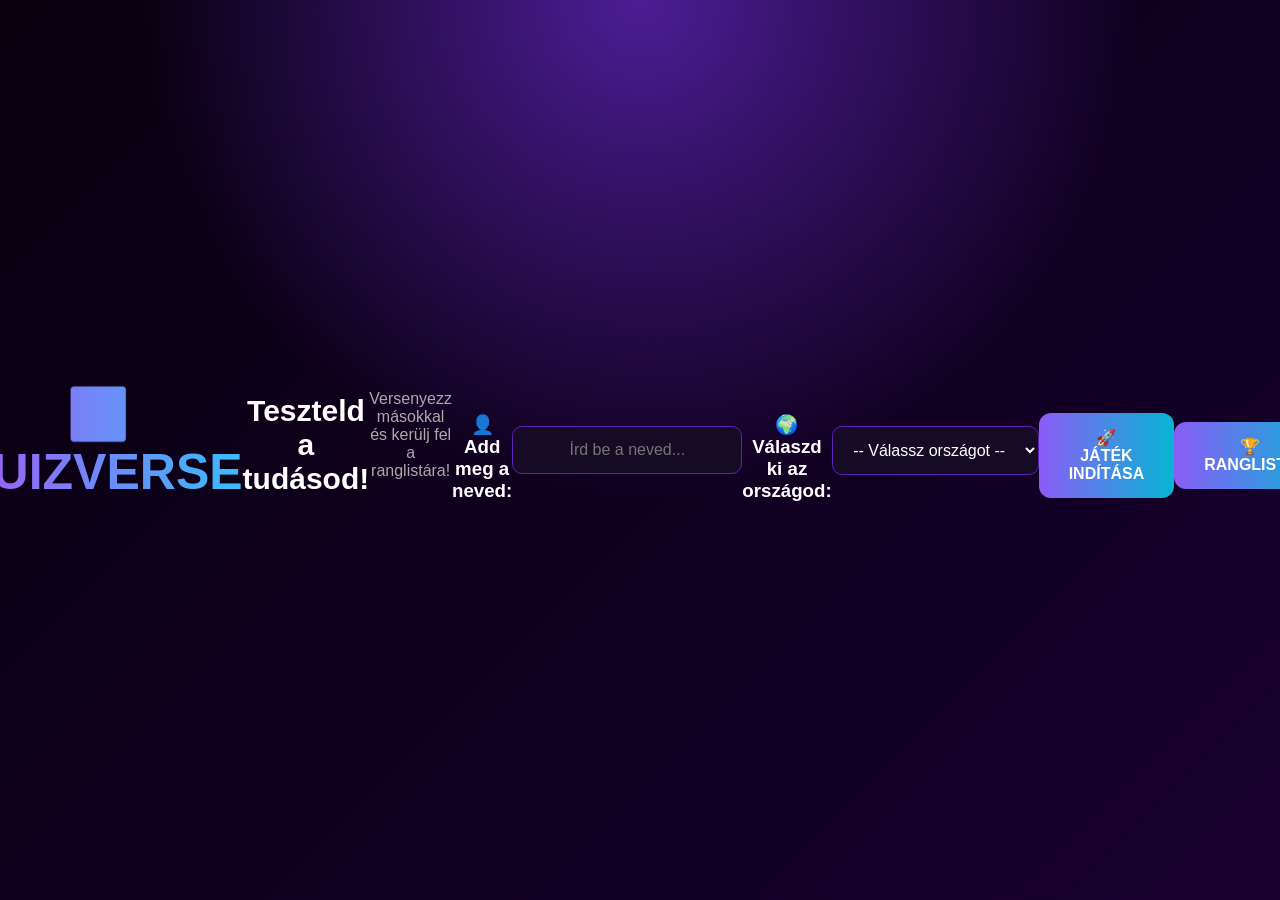
<file: index.html>
<!DOCTYPE html>
<html lang="hu">

<head>
    <meta charset="UTF-8">
    <meta name="viewport" content="width=device-width, initial-scale=1.0">
    <script src="script.js"></script>


    <title>QuizVerse</title>
<link rel="stylesheet" href="style.css">
</head>

<body>

    <h1>🌌 QUIZVERSE</h1>

    <h2>Teszteld a tudásod!</h2>

    <p>
        Versenyezz másokkal és kerülj fel a ranglistára!
    </p>

    <h3>👤 Add meg a neved:</h3>

    <input
        type="text"
        placeholder="Írd be a neved..."
    >

    <h3>🌍 Válaszd ki az országod:</h3>

    <select>
        <option>-- Válassz országot --</option>
        <option>🇭🇺 Magyarország</option>
        <option>🇩🇪 Németország</option>
        <option>🇦🇹 Ausztria</option>
        <option>🇷🇴 Románia</option>
        <option>🇬🇧 Egyesült Királyság</option>
        <option>🇺🇸 Egyesült Államok</option>
    </select>

    <br><br>

    <button onclick="inditas()">
    🚀 JÁTÉK INDÍTÁSA
</button>


    <br><br>

    <button>
        🏆 RANGLISTA
    </button>

</body>

</html>
</file>
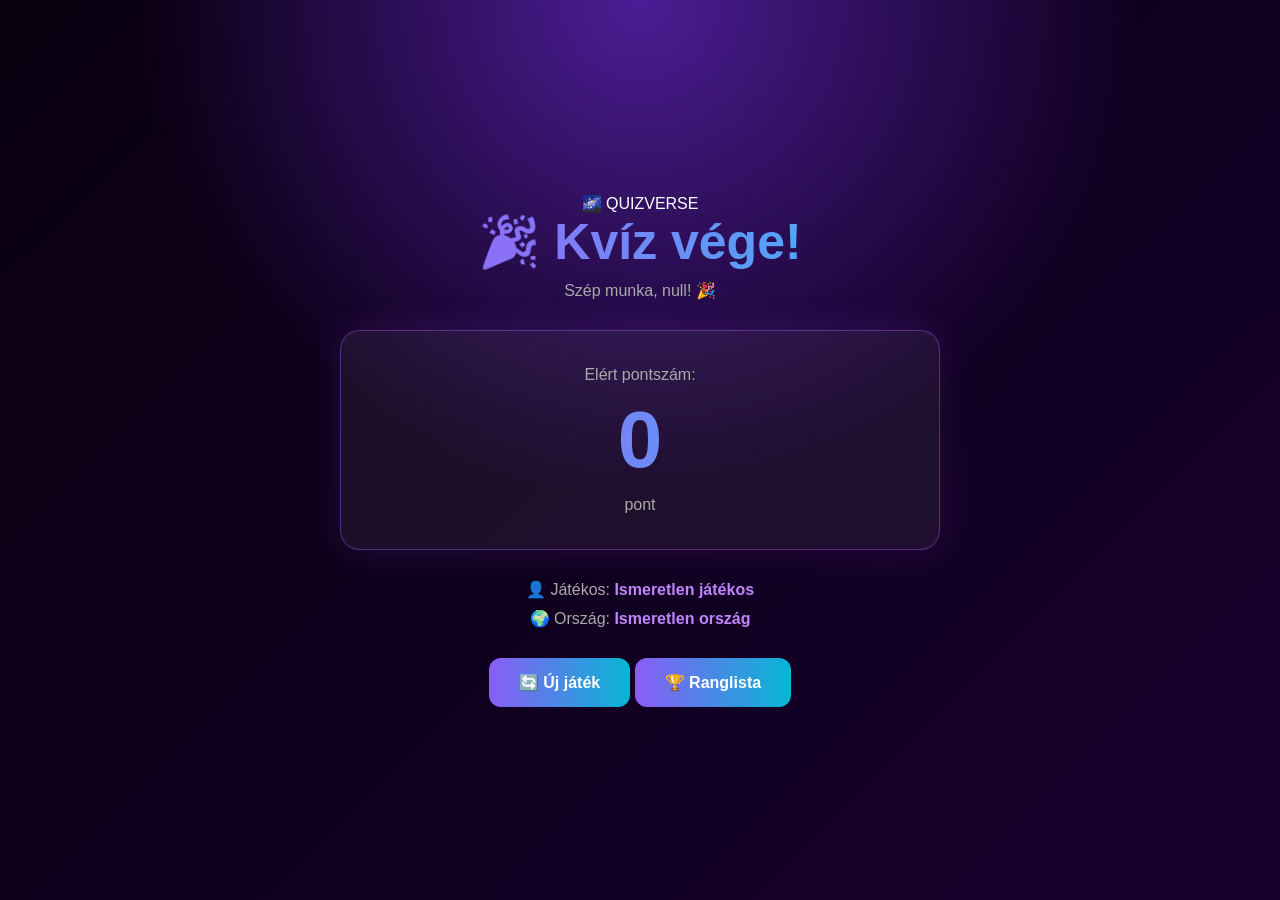
<file: eredmeny.html>
<!DOCTYPE html>
<html lang="hu">

<head>

    <meta charset="UTF-8">

    <meta
        name="viewport"
        content="width=device-width, initial-scale=1.0"
    >

    <title>QuizVerse – Eredmény</title>

    <link
        rel="stylesheet"
        href="style.css"
    >

</head>

<body>

    <div class="eredmeny">

        <div class="logo">
            🌌 QUIZVERSE
        </div>

        <h1>🎉 Kvíz vége!</h1>

        <p id="koszontes">
            Gratulálunk!
        </p>

        <div class="pont-kartya">

            <p>Elért pontszám:</p>

            <div id="vegsoPont">
                0
            </div>

            <p>pont</p>

        </div>

        <div class="jatekos-adatok">

            <p>
                👤 Játékos:
                <strong id="jatekosNev"></strong>
            </p>

            <p>
                🌍 Ország:
                <strong id="jatekosOrszag"></strong>
            </p>

        </div>

        <button onclick="ujJatek()">
            🔄 Új játék
        </button>

        <button
            class="ranglista-gomb"
            onclick="ranglista()"
        >
            🏆 Ranglista
        </button>

    </div>

    <script src="eredmeny.js"></script>

</body>

</html>
</file>
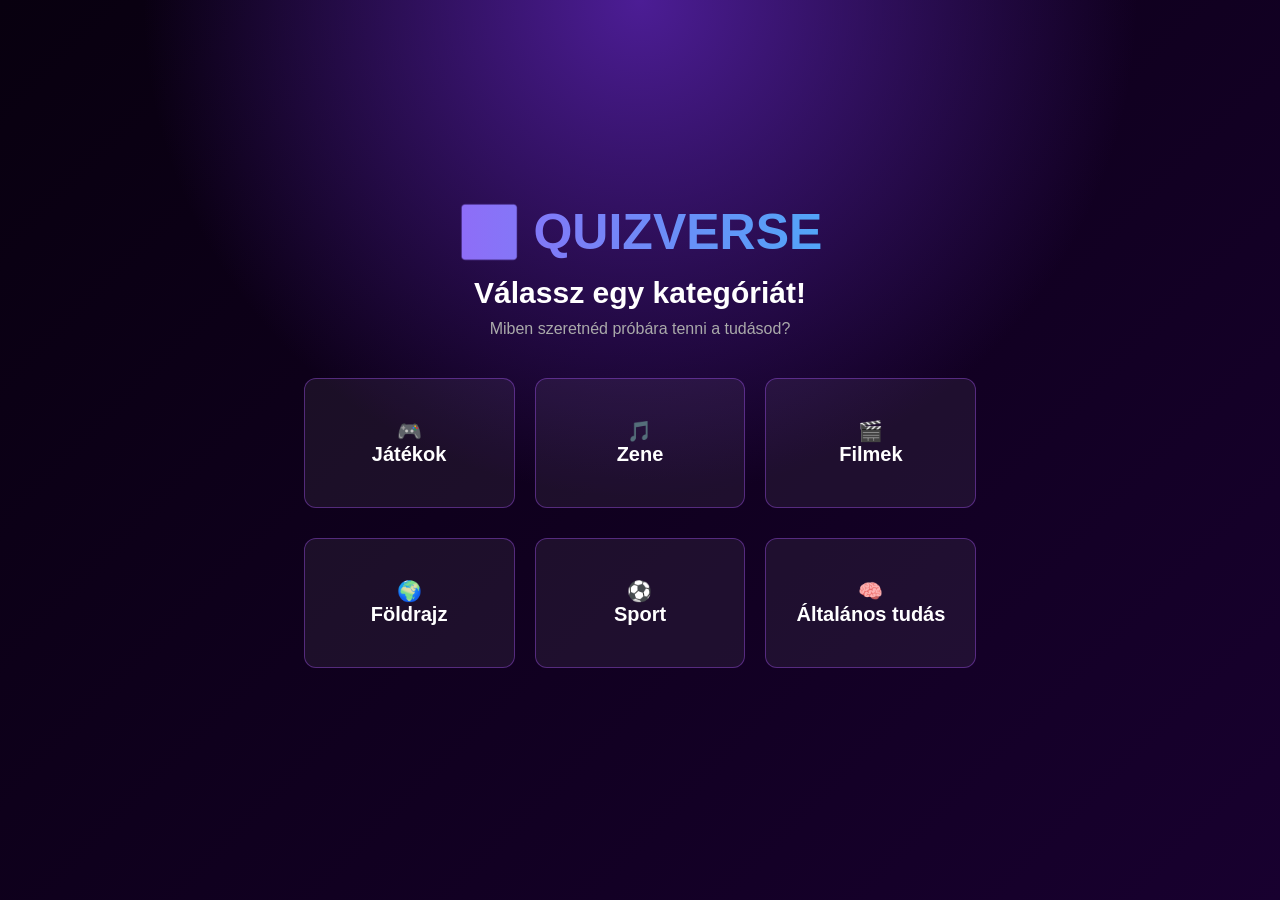
<file: kategoria.html>
<!DOCTYPE html>
<html lang="hu">

<head>

    <meta charset="UTF-8">

    <meta
        name="viewport"
        content="width=device-width, initial-scale=1.0"
    >

    <title>QuizVerse – Kategóriák</title>

    <link
        rel="stylesheet"
        href="style.css"
    >

</head>

<body>

    <div>

        <h1>🌌 QUIZVERSE</h1>

        <h2>Válassz egy kategóriát!</h2>

        <p>
            Miben szeretnéd próbára tenni a tudásod?
        </p>

        <div class="kategoriak">

            <button onclick="kvizInditas('jatek')">
    🎮<br>
    Játékok
</button>


            <button onclick="kvizInditas('zene')">
    🎵<br>
    Zene
</button>

<button onclick="kvizInditas('film')">
    🎬<br>
    Filmek
</button>

<button onclick="kvizInditas('foldrajz')">
    🌍<br>
    Földrajz
</button>

<button onclick="kvizInditas('sport')">
    ⚽<br>
    Sport
</button>

<button onclick="kvizInditas('altalanos')">
    🧠<br>
    Általános tudás
</button>

        </div>

    </div>

<script src="kategoria.js"></script>
</body>

</html>
</file>
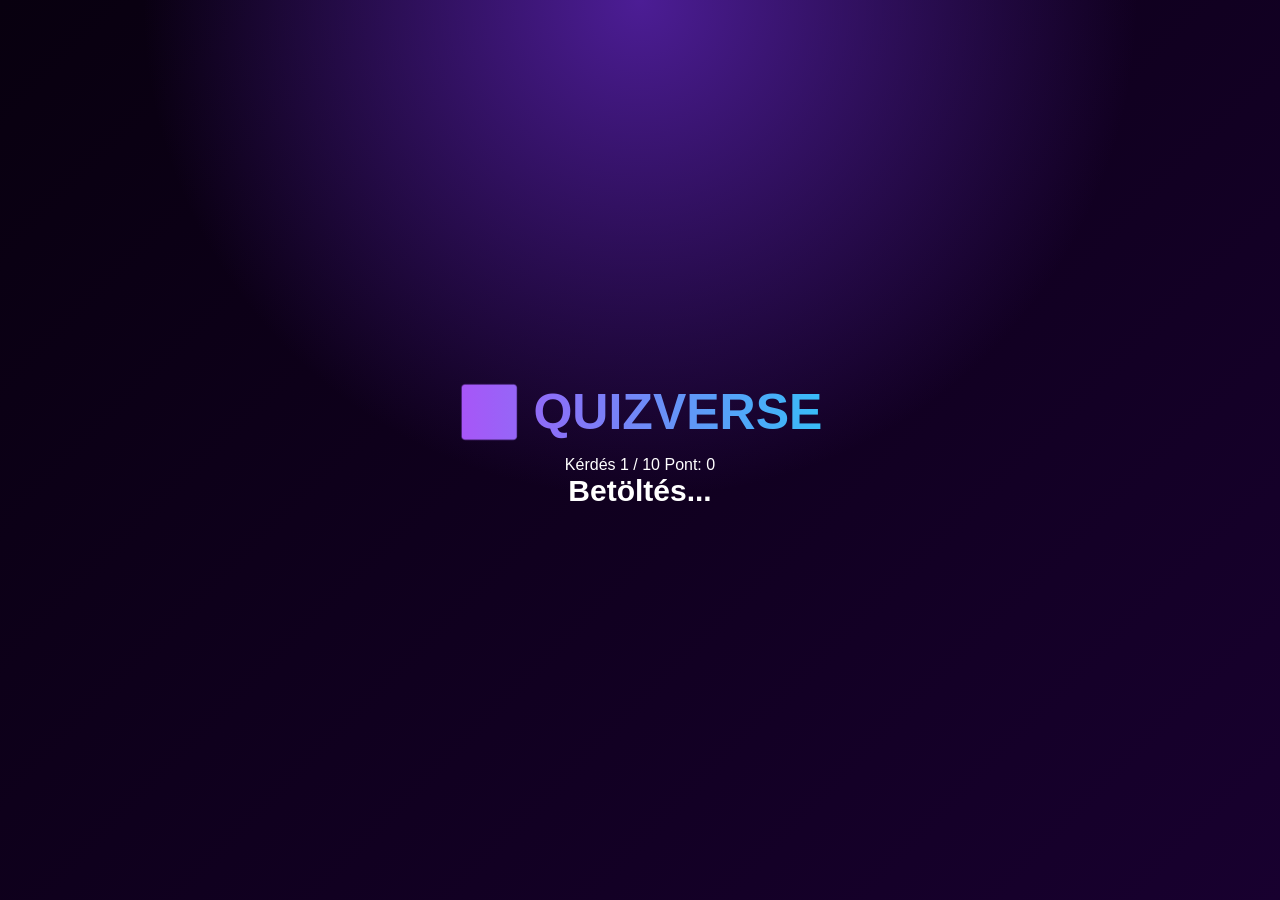
<file: quiz.html>
<!DOCTYPE html>
<html lang="hu">

<head>

    <meta charset="UTF-8">

    <meta
        name="viewport"
        content="width=device-width, initial-scale=1.0"
    >

    <title>QuizVerse – Kvíz</title>

    <link
        rel="stylesheet"
        href="style.css"
    >

</head>

<body>

    <div class="kviz">

        <h1>🌌 QUIZVERSE</h1>

        <div class="kviz-fejlec">

            <span id="kerdesSzam">
                Kérdés 1 / 10
            </span>

            <span id="pontszam">
                Pont: 0
            </span>

        </div>

        <div class="haladas-kulso">
            <div id="haladas"></div>
        </div>

        <h2 id="kerdes">
            Betöltés...
        </h2>

        <div id="valaszok"></div>

    </div>

    <script src="quiz.js"></script>

</body>

</html>
</file>
<file: style.css>
* {
    margin: 0;
    padding: 0;
    box-sizing: border-box;
}

body {
    min-height: 100vh;
    font-family: Arial, sans-serif;
    color: white;

    display: flex;
    justify-content: center;
    align-items: center;

    background:
        radial-gradient(
            circle at top,
            #4c1d95,
            transparent 45%
        ),
        linear-gradient(
            135deg,
            #08000f,
            #18002f
        );

    padding: 20px;
}

body > * {
    text-align: center;
}

h1 {
    font-size: 50px;

    background: linear-gradient(
        90deg,
        #a855f7,
        #38bdf8
    );

    -webkit-background-clip: text;
    -webkit-text-fill-color: transparent;

    margin-bottom: 15px;
}

h2 {
    font-size: 30px;
    margin-bottom: 10px;
}

p {
    color: #aaa;
    margin-bottom: 30px;
}

input,
select {
    display: block;

    width: 300px;

    padding: 14px;

    margin: 10px auto;

    border-radius: 10px;

    border: 1px solid #5b21b6;

    background: #160b25;

    color: white;

    font-size: 16px;

    outline: none;
}

input:focus,
select:focus {
    border-color: #a855f7;

    box-shadow:
        0 0 15px
        rgba(168, 85, 247, 0.4);
}

button {
    padding: 15px 30px;

    margin-top: 10px;

    border: none;
    border-radius: 12px;

    background: linear-gradient(
        90deg,
        #8b5cf6,
        #06b6d4
    );

    color: white;

    font-size: 16px;
    font-weight: bold;

    cursor: pointer;

    transition: 0.25s;
}

button:hover {
    transform: translateY(-3px);

    box-shadow:
        0 10px 30px
        rgba(139, 92, 246, 0.4);
}

h3 {
    margin-top: 20px;
    margin-bottom: 5px;
}

.kategoriak {
    max-width: 700px;

    margin: 30px auto;

    display: grid;

    grid-template-columns:
        repeat(3, 1fr);

    gap: 20px;
}

.kategoriak button {
    min-height: 130px;

    font-size: 20px;

    background:
        rgba(255, 255, 255, 0.06);

    border: 1px solid
        rgba(168, 85, 247, 0.4);

    transition: 0.25s;
}

.kategoriak button:hover {
    background:
        rgba(168, 85, 247, 0.2);

    border-color:
        #a855f7;

    transform:
        translateY(-6px);

    box-shadow:
        0 10px 30px
        rgba(168, 85, 247, 0.25);
}

@media (max-width: 600px) {

    .kategoriak {
        .kviz {
    width: 100%;
    max-width: 750px;
    text-align: center;
}

.kviz-fejlec {
    display: flex;
    justify-content: space-between;

    color: #aaa;

    margin: 30px 0 10px;
}

.haladas-kulso {
    width: 100%;
    height: 8px;

    background: #251436;

    border-radius: 10px;

    overflow: hidden;

    margin-bottom: 40px;
}

#haladas {
    height: 100%;

    width: 0%;

    background:
        linear-gradient(
            90deg,
            #a855f7,
            #06b6d4
        );

    transition: 0.3s;
}

#kerdes {
    font-size: 28px;

    margin-bottom: 30px;
}

#valaszok {
    display: grid;

    grid-template-columns:
        1fr 1fr;

    gap: 15px;
}

.valasz {
    width: 100%;

    min-height: 70px;

    margin: 0;

    background:
        rgba(255, 255, 255, 0.06);

    border:
        1px solid
        rgba(168, 85, 247, 0.4);
}

.valasz:hover {
    background:
        rgba(168, 85, 247, 0.2);
}

.valasz.helyes {
    background:
        rgba(34, 197, 94, 0.25);

    border-color:
        #22c55e;
}

.valasz.hibas {
    background:
        rgba(239, 68, 68, 0.25);

    border-color:
        #ef4444;
}

@media (max-width: 600px) {

    #valaszok {
        grid-template-columns: 1fr;
    }

    #kerdes {
        font-size: 23px;
    }
}

        grid-template-columns: 1fr;
    }

}
.eredmeny {
    width: 100%;
    max-width: 600px;

    text-align: center;
}

.eredmeny h1 {
    margin-bottom: 10px;
}

.pont-kartya {
    margin: 30px auto;

    padding: 30px;

    border-radius: 20px;

    background:
        rgba(255, 255, 255, 0.06);

    border:
        1px solid
        rgba(168, 85, 247, 0.4);

    box-shadow:
        0 0 35px
        rgba(168, 85, 247, 0.15);
}

.pont-kartya p {
    margin: 5px;
}

#vegsoPont {
    font-size: 80px;

    font-weight: bold;

    background:
        linear-gradient(
            90deg,
            #a855f7,
            #38bdf8
        );

    -webkit-background-clip: text;
    -webkit-text-fill-color: transparent;

    margin: 10px 0;
}

.jatekos-adatok {
    margin-bottom: 20px;
}

.jatekos-adatok p {
    margin: 10px;
}

.jatekos-adatok strong {
    color: #c084fc;
}
</file>
